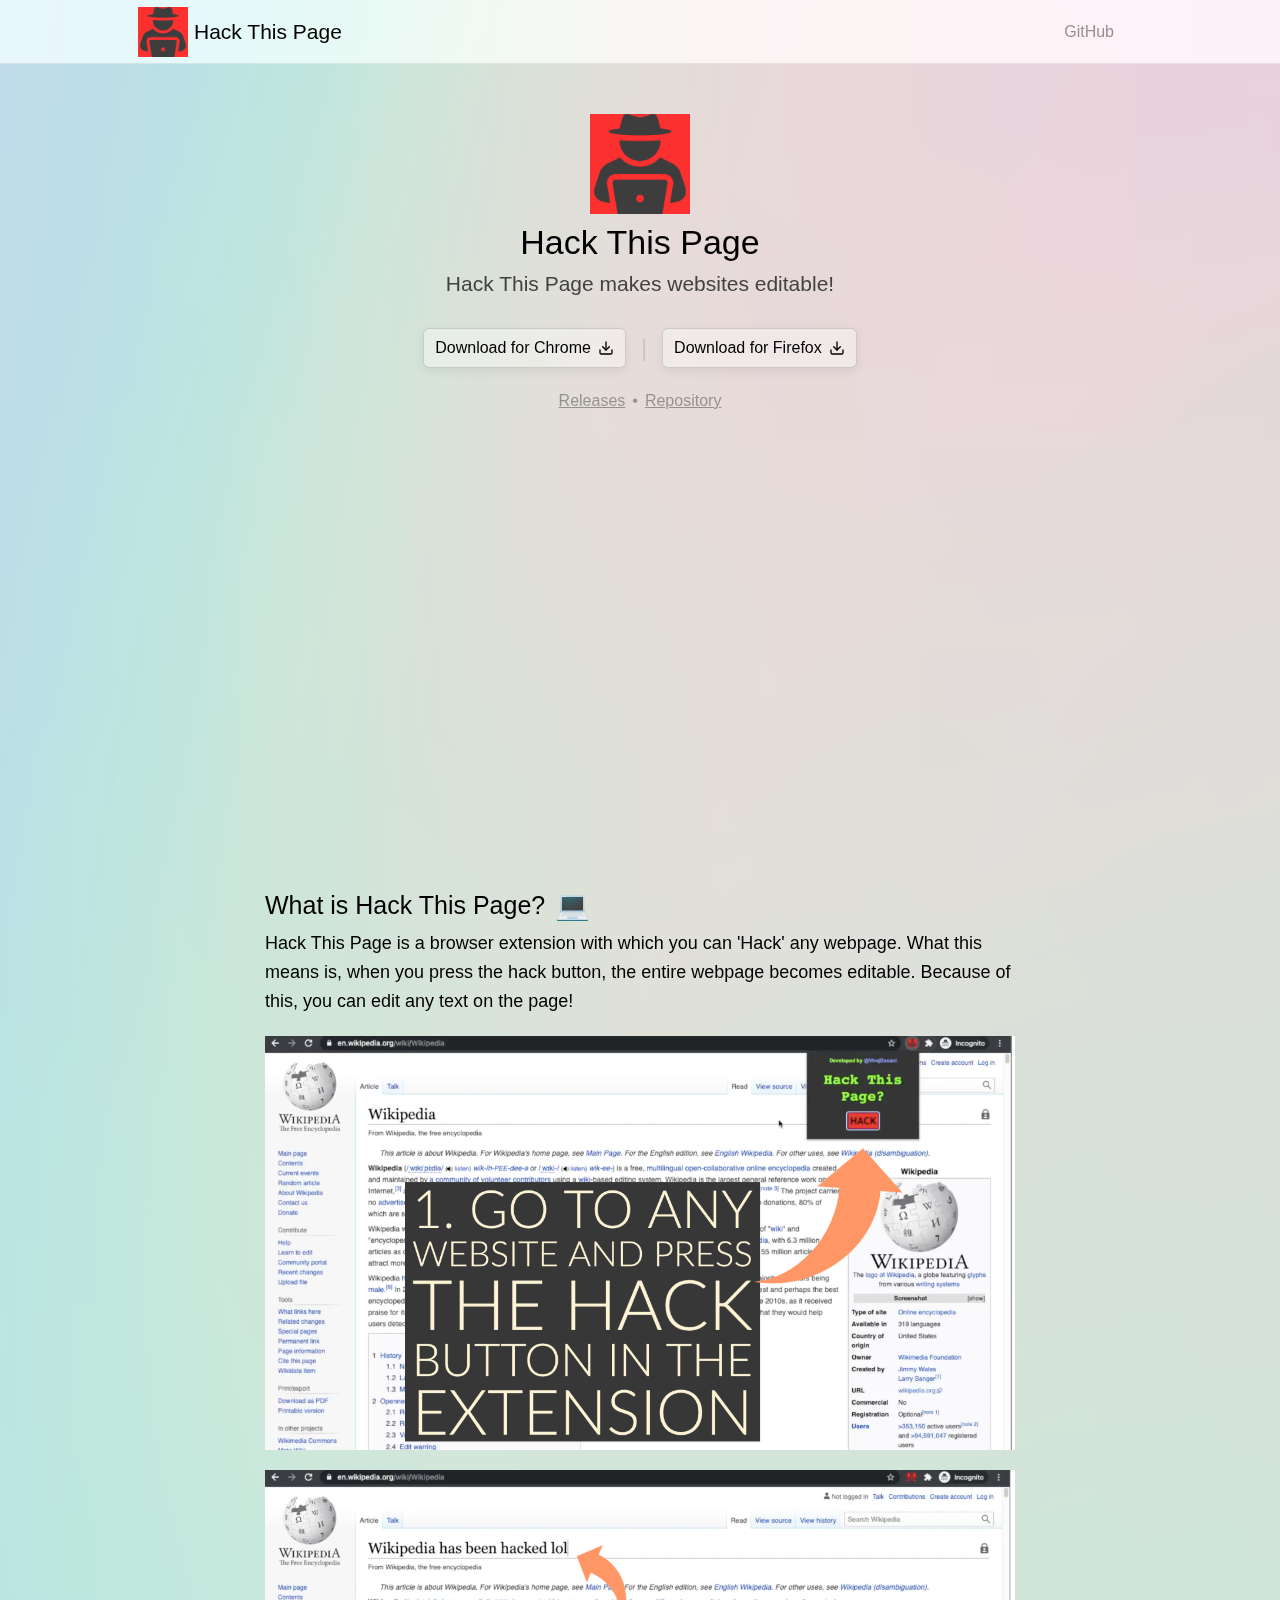
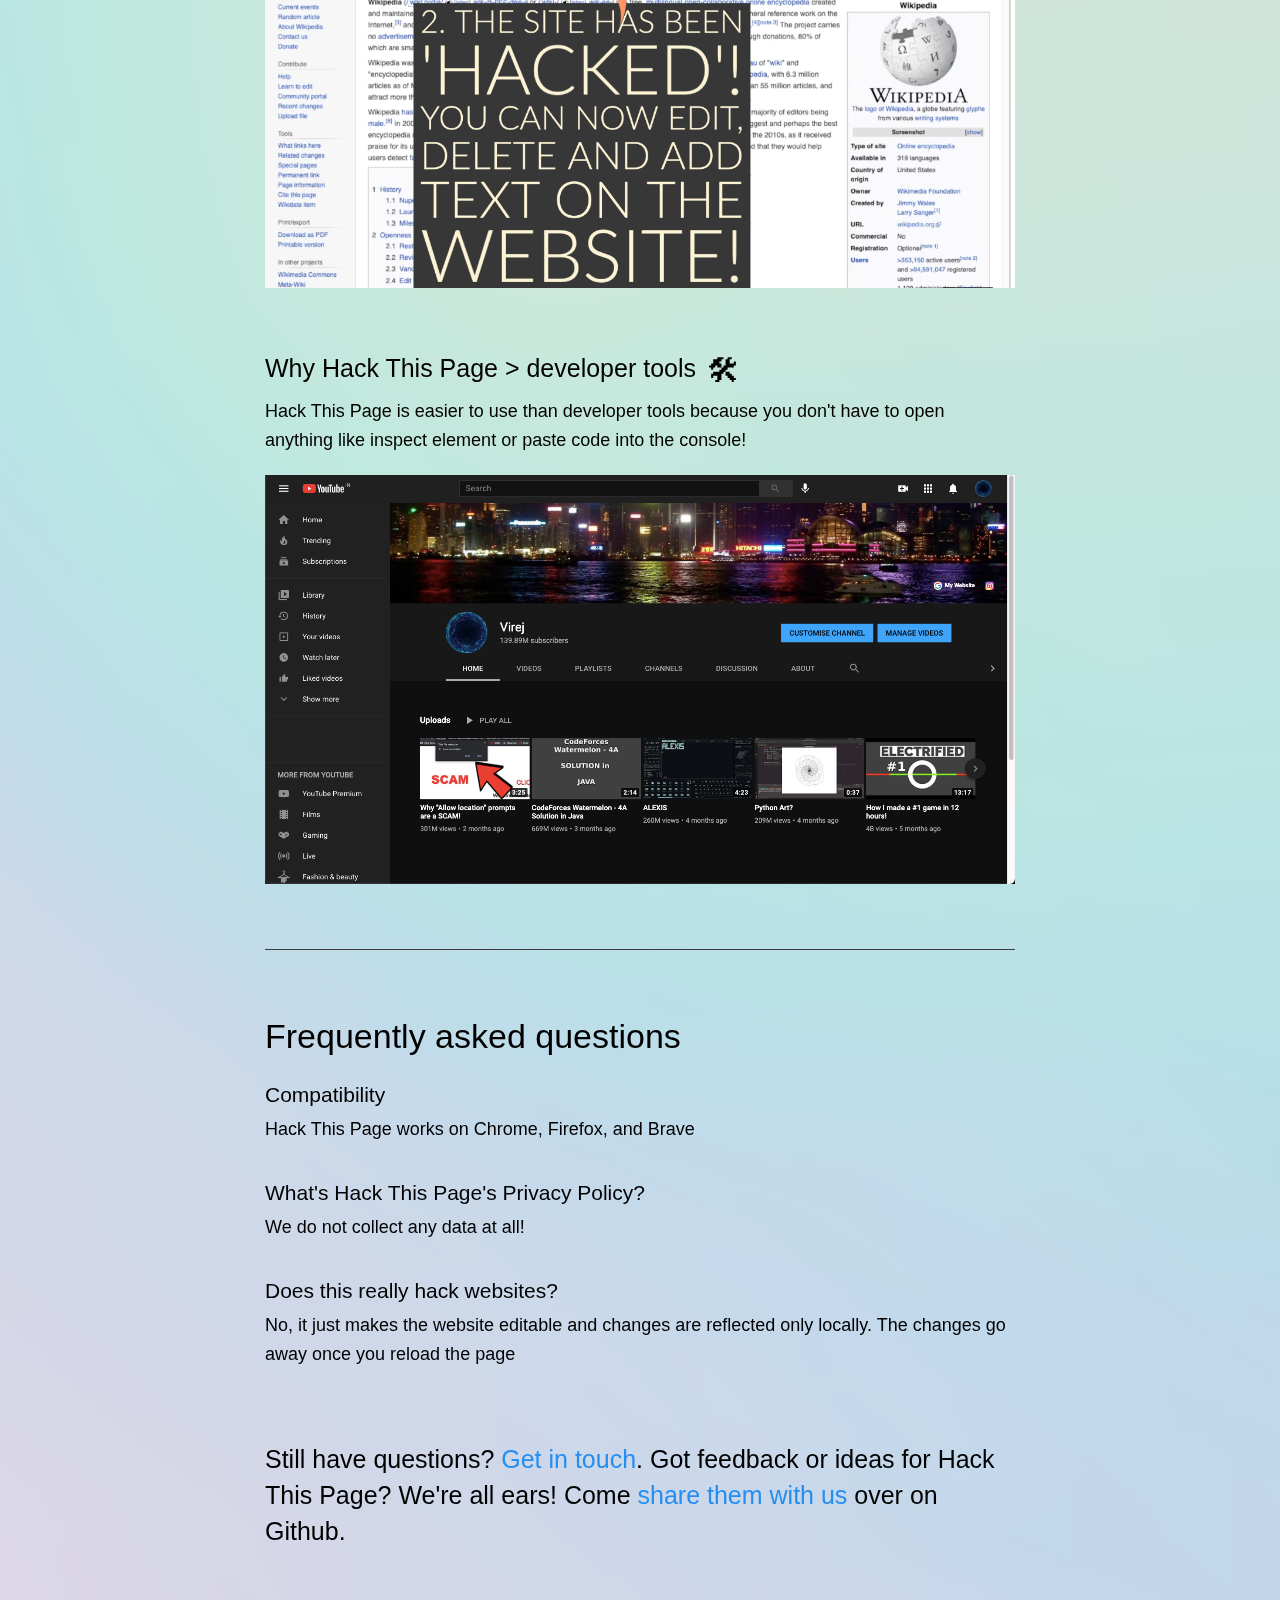
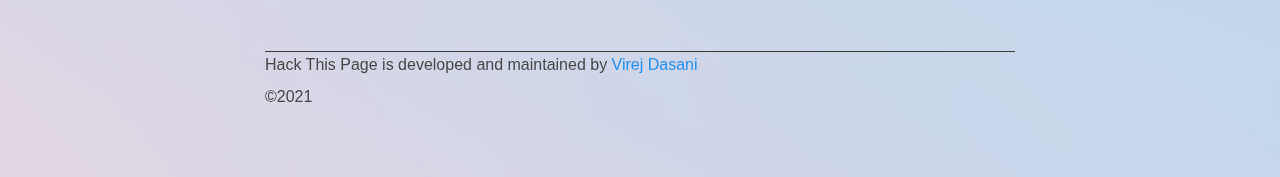
<file: docs/index.html>
<!DOCTYPE html>

<html lang="en">

<head>
  <meta charset="UTF-8">
  <meta http-equiv="X-UA-Compatible" content="IE=edge">
  <meta name="viewport" content="width=device-width, initial-scale=1.0">
  <link rel="stylesheet" href="style.css">

  <!-- Page title and Favicon -->
  <title>Hack This Page</title>
  <link rel="icon" href="assets/appLogo.png" />

  <!-- Primary Meta Tags -->
  <title>Hack This Page</title>
  <meta name="title" content="Hack This Page">
  <meta name="description" content="Hack This Page makes webpages editable!">

  <!-- Open Graph / Facebook -->
  <meta property="og:type" content="website">
  <meta property="og:url" content="https://virejdasani.github.io/HackThisPage/">
  <meta property="og:title" content="Hack This Page">
  <meta property="og:description" content="Hack This Page makes webpages editable!">
  <meta property="og:image" content="https://virejdasani.github.io/HackThisPage/assets/appLogo.png">

  <!-- Twitter -->
  <meta property="twitter:card" content="summary_large_image">
  <meta property="twitter:url" content="https://virejdasani.github.io/HackThisPage/">
  <meta property="twitter:title" content="Hack This Page">
  <meta property="twitter:description" content="Hack This Page makes webpages editable!">
  <meta property="twitter:image" content="https://virejdasani.github.io/HackThisPage/assets/appLogo.png">

  <!-- Scripts -->
  <script src="./scripts/smooth-scroll.js"></script>
  <script src="./scripts/smooth-scroll-commands.js"></script>

</head>

<body>

  <!-- Used to setup downloads -->
  <iframe id="invisible" style="display:none;"></iframe>

  <!-- This is the sticky bar that moves with a scroll -->
  <div id="sticky-bar">
    <div id="sticky-bar-content">
      <div class="backdrop"></div>
      <div class="foreground">
        <div id="sticky-bar-squeezer">
          <a id="sticky-bar-home" href="javascript:;" onclick="return scrollToTop();">
            <img src="./assets/appLogo.png" width="50px" height="50px">
            <h4>Hack This Page</h4>
          </a>

          <div id="sticky-bar-links">

            <!-- GitHub Sticky Link -->
            <a href="https://github.com/virejdasani/HackThisPage" target="_blank">GitHub</a>
            <div class="padding"></div>

            <!-- Download Sticky Link -->
            <!-- <a href="https://github.com/virejdasani/HackThisPage/releases">Downloads</a> -->
          </div>
        </div>
      </div>
    </div>
  </div>

  <div id="main-padding">
    <!-- Contains all content including footer -->
    <div class="main">

      <!-- ----------------------------------------------------------------------- -->
      <!--                                Section 1                                -->
      <!-- ----------------------------------------------------------------------- -->
      <div id="section-1" class="section-alignment">

        <!-- Top content -->
        <img id="app-icon" src="./assets/appLogo.png">
        <h2 id="landing-header">Hack This Page</h2>
        <h4 id="landing-subtitle">Hack This Page makes websites editable!</h4>
        <div class="padding"></div>

        <div id="app-store-buttons">
          <!-- Download button -->
          <a class="button-standard"
            href="https://chromewebstore.google.com/detail/hack-this-page/nfnancecciahmmbdmjnlojmnmdlofkjc">Download
            for Chrome<img class="icon-link" src="./assets/icons/download-icon.svg"></a>

          <p>|</p>

          <!-- Download button -->
          <a class="button-standard" href="https://addons.mozilla.org/en-US/firefox/addon/hack-this-website/">Download
            for Firefox<img class="icon-link" src="./assets/icons/download-icon.svg"></a>
        </div>

        <div id="indicators">

          <div id="repo-links">
            <!-- Releases -->
            <a class="indicator" href="https://github.com/virejdasani/HackThisPage/releases"
              target="_blank">Releases</a>

            <p class="indicator indicator-separator">•</p>

            <!-- Repository -->
            <a class="indicator" href="https://github.com/virejdasani/HackThisPage" target="_blank">Repository</a>
          </div>
        </div>

        <div class="padding"></div>


        <iframe width="90%" height="380px" src="https://youtube.com/embed/678LAl7E76U" title="YouTube video player"
          frameborder="0"
          allow="accelerometer; autoplay; clipboard-write; encrypted-media; gyroscope; picture-in-picture"
          allowfullscreen></iframe>

      </div>

      <div class="padding-large"></div>
      <div class="padding-large"></div>
      <div class="padding-small"></div>

      <!-- ----------------------------------------------------------------------- -->
      <!--                                Section 2                                -->
      <!-- ----------------------------------------------------------------------- -->
      <div id="section-2">

        <!-- How does it work -->
        <div class="blurb">
          <h3>What is Hack This Page?</h3>
          <div class="padding-small"></div>
          <span id="emoji-magnifying-glass" class="emoji">💻</span>
        </div>
        <p>
          Hack This Page is a browser extension with which you can 'Hack' any webpage. What this means is, when you
          press the hack button, the entire webpage becomes editable. Because of this, you can edit any text on the
          page!
        </p>
        <div class="center-image">
          <img id="image1" src="assets/image1.png">
        </div>
        <div class="center-image">
          <img id="image1" src="assets/image2.png">
        </div>

        <div class="padding-blurb"></div>

        <!-- Key support -->
        <div class="blurb">
          <h3>Why Hack This Page > developer tools</h3>
          <div class="padding-small"></div>
          <span id="emoji-keyboard" class="emoji">🛠</span>
        </div>
        <p>
          Hack This Page is easier to use than developer tools because you don't have to open anything like inspect
          element or paste code into the console!
        </p>
        <div class="center-image">
        </div>

        <div class="center-image">
          <img id="settings-window-image" src="assets/image3.png">
        </div>

      </div>

      <hr>

      <!-- ----------------------------------------------------------------------- -->
      <!--                                Section 3                                -->
      <!-- ----------------------------------------------------------------------- -->
      <div id="faq">

        <!-- FAQ -->
        <h2>Frequently asked questions</h2>

        <div class="padding"></div>

        <!-- Question 2 -->
        <div class="padding-faq-block">
          <h4>Compatibility</h4>
          <p>Hack This Page works on Chrome, Firefox, and Brave</p>
        </div>

        <div class="padding-faq-block">
          <h4>What's Hack This Page's Privacy Policy?</h4>
          <p>We do not collect any data at all!</p>
        </div>

        <div class="padding-faq-block">
          <h4>Does this really hack websites?</h4>
          <p>No, it just makes the website editable and changes are reflected only locally. The changes go away once you
            reload the page</p>
        </div>

        <!-- Extra padding -->
        <div class="padding-faq-block"></div>

        <!-- Still have questions? -->
        <div class="padding-faq-block">
          <h3 class="contact-us">Still have questions? <a href="mailto: dasanivirej@gmail.com" class="link">Get in
              touch</a>. Got feedback or ideas for Hack This Page? We're all ears! Come <a
              href="https://github.com/virejdasani/HackThisPage/issues/new" class="link" target="_blank">share them with
              us</a>
            over on Github.
          </h3>
        </div>
      </div>

      <!-- Footer -->
      <div id="footer">

        <hr id="footer-rule" class="remove-bottom-margin">

        <!-- Contains icons, and text -->
        <div id="footer-content">

          <!-- Created by... -->
          <p class="footer-font">Hack This Page is developed and maintained by <a href="https://virejdasani.github.io/"
              class="link" target="_blank">Virej Dasani</a></p>
          <!-- Copyright -->
          <p class="footer-font">©2021</p>
        </div>
      </div>

      <!-- Bottom padding -->
      <div class="padding-bottom"></div>
    </div>
  </div>

</body>

</html>
</file>
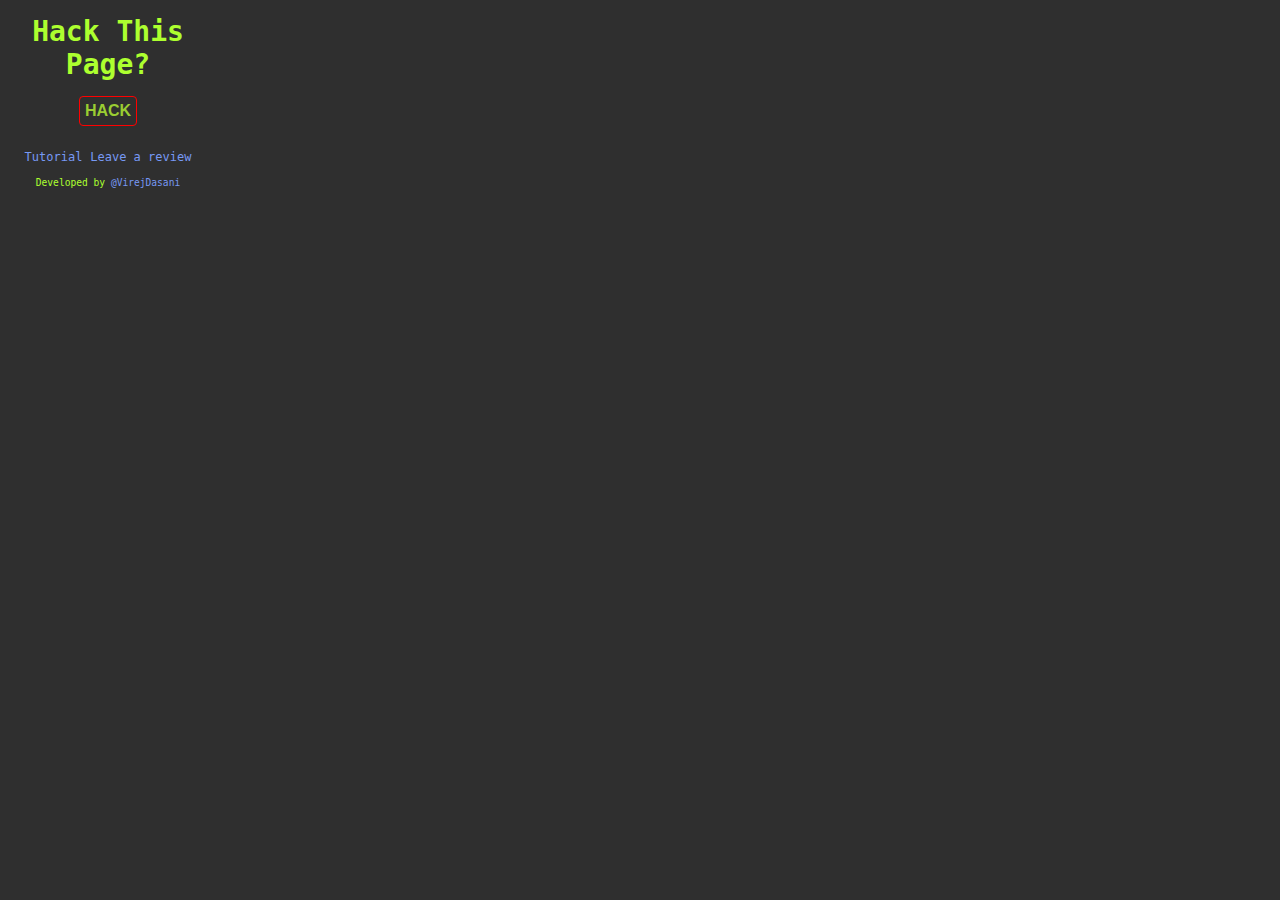
<file: popup.html>
<!-- 
    How this program works:
    The popup.js file sends a message "Clicked" to content.js when the hackButton is pressed in popup.html
    content.js then receives this message and knows to hack the page i.e. make it editable
    This is done by putting this in the console:
    document.body.contentEditable = 'true'

 -->

<!DOCTYPE html>
<html lang="en">

<head>
  <link rel="stylesheet" href="styles.css">

  <title>Hack This Page?</title>
</head>

<body>
  <!-- Title -->
  <h1 id="title">Hack This Page?</h1>
  <!-- Hack Button -->
  <button id="hackButton">HACK</button>

  <!-- Tutorial -->
  <p><a href="https://youtu.be/678LAl7E76U" target="_blank" id="tutorial">Tutorial</a>

    <a href="https://chromewebstore.google.com/detail/hack-this-page/nfnancecciahmmbdmjnlojmnmdlofkjc/reviews"
      target="_blank" id="tutorial">Leave a review</a>

  </p>
  <!-- Credit -->
  <p id="credits">Developed by <a target="_blank" href="https://youtube.com/@Virej?sub_confirmation=1">@VirejDasani</a>
  </p>


  <script src="popup.js"></script>
</body>

</html>
</file>
<file: docs/style.css>
/* ---------------------------------- Fonts --------------------------------- */
@import url("https://fonts.googleapis.com/css2?family=Roboto+Mono:wght@350;400&display=swap");

/* -------------------------------- Variables ------------------------------- */
:root {
  --body-font-size: 18px;
  --body-font-weight: 300;
  --header-font-weight: 500;

  --main-lateral-padding: 17px;

  --footer-color: #bbbbbb;
  --link-color: #248ef1;
  --link-underline-color: #248ef1e5;

  --small-link-color: #3f3f3f;
}

/* -------------------------------------------------------------------------- */
/*                                Global Styles                               */
/* -------------------------------------------------------------------------- */

* {
  font-family: -apple-system, BlinkMacSystemFont, "Segoe UI", Roboto, Oxygen, Ubuntu, Cantarell, "Open Sans", "Helvetica Neue", sans-serif;
}

body {
  padding-left: 0px;
  padding-right: 0px;
  margin: auto;
  background-image: url("./assets/whiteGlossBackground.png");
}

#main-padding {
  padding-left: var(--main-lateral-padding);
  padding-right: var(--main-lateral-padding);
}

.main {
  margin: auto;
  width: 100%;
}

/* -------------------------------------------------------------------------- */
/*                              Alignment Styles                              */
/* -------------------------------------------------------------------------- */

.padding {
  padding: 12px;
}

.padding-section {
  padding: 50px 0px;
}

.padding-blurb {
  padding: 30px 0px;
}

.padding-faq-block {
  padding-bottom: 36px;
}

.padding-bottom {
  padding: 30px 0px;
}

.padding-small {
  padding: 4px;
}

.padding-medium {
  padding: 8px 8px;
}

.padding-semi-large {
  padding: 14px 0px;
}

.padding-large {
  padding: 16px 0px;
}

/* -------------------------------------------------------------------------- */
/*                                 Font Styles                                */
/* -------------------------------------------------------------------------- */

/* The main title font */
h2 {
  font-size: 34px;
  font-weight: var(--header-font-weight);
  text-align: left;
  line-height: 125%;
  margin: auto;
}

/* Blurb header font */
h3 {
  font-size: 25px;
  font-weight: var(--header-font-weight);
  text-align: left;
  margin: auto 0;
}

/* FAQ header font */
h4 {
  font-size: 21px;
  font-weight: var(--header-font-weight);
  text-align: left;
  line-height: 125%;
  margin: auto 0;
  padding-bottom: 7px;
}

/* Body font */
p {
  font-size: 18px;
  line-height: 160%;
  margin: auto;
  font-weight: var(--body-font-weight);
}

.line-break {
  vertical-align: -39%;
}

/* --------------------------- Unique font styles --------------------------- */

#sticky-bar h4 {
  padding: 0px 0px;
  padding-left: 6px;
  color: #000000;
}

.contact-us {
  line-height: 145% !important;
}

.footer-font {
  color: #474747;
  font-weight: 500 !important;
  font-size: 16px !important;
  padding-bottom: 7px;
}

.inline-link {
  color: #0000005e;
  text-underline-offset: 4px;
  transition: 0.2s;
  font-weight: 400;
}

.inline-link:hover {
  color: var(--small-link-color);
}

/* Lists */
ol {
  padding: 10px 0px;
  padding-left: 32px;
  margin: auto 0;
}

.remove-bottom-padding {
  padding-bottom: 0px !important;
}

.remove-bottom-margin {
  margin-bottom: 0px !important;
}

li {
  padding: 8px 0px;
  padding-left: 5px;
  line-height: 160%;
  font-size: var(--body-font-size);
  font-weight: var(--body-font-weight);
}

/* Code styling */
.technical-info {
  font-family: "Roboto Mono", monospace;
  font-weight: 400;
  font-size: 90%;

  color: rgb(255, 140, 0);
  background-color: rgba(255, 231, 195, 0.475);

  padding: 1px 6px;
  border-radius: 5px;
}

/* Adjustments for an glyph character */
.glyph {
  padding-bottom: 0px;
  font-size: 95%;
}

/* Adjustments for emoji characters */
.emoji {
  padding-top: 4px;
  padding-left: 2px;
}

#emoji-keyboard {
  padding-left: 3px;
  font-size: 33px;
}

#emoji-magnifying-glass {
  padding-top: 0px;
  font-size: 28px;
}

#emoji-settings {
  font-size: 27px;
}

/* -------------------------------------------------------------------------- */
/*                                 Indicators                                 */
/* -------------------------------------------------------------------------- */

#indicators {
  display: flex;
  flex-direction: row;
  padding-top: 20px;
  align-items: center;
}

#repo-links {
  display: flex;
  flex-direction: row;
  align-items: center;
}

.indicator-separator {
  padding-left: 7px;
  padding-right: 7px;
}

.indicator {
  font-size: 16px;
  color: #00000059;
  font-weight: 400;
}

#indicators a {
  text-underline-offset: 1px;
  transition: 0.2s;
}

#indicators a:hover {
  color: var(--small-link-color);
}

/* -------------------------------------------------------------------------- */
/*                         Button, Links & Icon Styles                        */
/* -------------------------------------------------------------------------- */

.button-icon {
  display: block;
}

.icon-link {
  width: 16px;
  padding-left: 7px;
}

.icon-footer {
  display: block;
  width: 21px;
  height: 21px;
  padding: 8px;
  opacity: 0.3;
  transition: all 0.2s ease;
}

.icon-footer:hover {
  opacity: 1;
  transform: scale(1.2);
}

.darkLink {
  color: #005fb7;
  text-decoration: none;
  padding-bottom: 3px;

  background: linear-gradient(to right, transparent, transparent), linear-gradient(to right, var(--link-underline-color), var(--link-underline-color));
  background-size: 100% 3px, 0 3px;
  background-position: 100% 100%, 0 100%;
  background-repeat: no-repeat;
  transition: background-size 500ms;
}

.link {
  color: var(--link-color);
  text-decoration: none;
  padding-bottom: 3px;

  background: linear-gradient(to right, transparent, transparent), linear-gradient(to right, var(--link-underline-color), var(--link-underline-color));
  background-size: 100% 3px, 0 3px;
  background-position: 100% 100%, 0 100%;
  background-repeat: no-repeat;
  transition: background-size 500ms;
}

.link:hover {
  background-size: 0 3px, 100% 3px;
}

.button-standard {
  display: flex;
  flex-direction: row;
  justify-content: center;
  align-items: center;

  padding: 10px;
  padding-left: 11px;
  padding-right: 11px;
  background-color: rgba(255, 255, 255, 0.4);

  border-color: rgba(0, 0, 0, 0.14);
  border-width: 1px;
  border-style: solid;
  border-radius: 6px;
  text-decoration: none;
  color: #000000;

  box-sizing: border-box;
  box-shadow: 0px 3px 11px rgba(0, 0, 0, 0.07);
  font-size: 16px;
  font-weight: var(--header-font-weight);

  transition: all 0.15s ease;
}

.button-standard:visited {
  color: inherit;
}

.button-standard:hover {
  transform: scale(1.08);
  background-color: rgba(255, 255, 255, 0.7);
}

/* -------------------------------------------------------------------------- */
/*                                 Sticky Bar                                 */
/* -------------------------------------------------------------------------- */

#sticky-bar {
  position: sticky;
  top: 0;
  left: 0;
  right: 0;
  z-index: 2;
}

#sticky-bar-content {
  position: relative;
}

#sticky-bar-home {
  display: flex;
  flex-direction: row;
  vertical-align: middle;
  text-decoration: none;
}

#sticky-bar-home:visited {
  color: inherit;
}

#sticky-bar-squeezer {
  max-width: 1000px;
  margin: auto;

  display: flex;
  flex-direction: row;
  justify-content: space-between;
  vertical-align: middle;
}

#sticky-bar-links {
  display: flex;
  flex-direction: row;
  vertical-align: middle;
}

#sticky-bar-links a {
  font-size: 16px;
  font-weight: 400;
  margin: auto;
  color: var(--small-link-color) !important;
  text-decoration: none;
  opacity: 0.55;
  transition: all 0.2s ease;
}

#sticky-bar-links a:visited {
  color: inherit;
}

#sticky-bar-links a:hover {
  opacity: 1;
}

/* -------------------------------------------------------------------------- */
/*                                Misc. Styles                                */
/* -------------------------------------------------------------------------- */

#section-1 {
  padding-top: 50px;
}

#app-store-buttons {
  display: flex;
  flex-direction: row;
  justify-content: center;
}

#app-store-buttons p {
  font-size: 24px;
  opacity: 0.1;
  line-height: 0%;
  padding: 15px;
}

.section-alignment {
  display: flex;
  justify-content: center;
  align-items: center;
  flex-direction: column;
}

#landing-header {
  text-align: center;
  padding-top: 7px;
}

#landing-subtitle {
  text-align: center;
  color: #424242;
  padding-top: 7px;
}

.main {
  max-width: 750px;
}

/* This is the sticky header */
.backdrop {
  background-color: rgba(255, 255, 255, 0.72);
  position: absolute;
  width: 100%;
  height: 100%;
  z-index: -1;
}

.foreground {
  padding: 6px 0px;
  padding-left: 10px;
  padding-right: 14px;
  z-index: 1;
  backdrop-filter: saturate(180%) blur(20px);
  -webkit-backdrop-filter: saturate(180%) blur(20px);

  border-color: transparent;
  border-bottom: rgba(128, 128, 128, 0.166);
  border-style: solid;
  border-width: 1px;
}

hr {
  margin: 65px 0px;
  border: none;
  height: 1px;
  color: #3b3b3b;
  background-color: #3b3b3b;
}

li {
  padding: 2px;
}

.footer-icons {
  display: flex;
  flex-direction: row;
  margin-left: -8px;
  margin: none;
  padding-top: 16px;
  padding-bottom: 4px;
}

.blurb {
  display: flex;
  align-items: flex-start;
  padding-bottom: 7px;
}

.video {
  border-radius: 10px;
}

.center-image {
  width: 100%;
  display: flex;
  align-items: center;
  justify-content: center;
}

#app-icon {
  height: 100px;
  width: 100px;
}

#image1 {
  padding-top: 20px;
  width: 100%;
}

#key-support-video {
  max-width: 520px;
  padding-top: 15px;
}

#settings-window-image {
  padding-top: 20px;
  width: 100%;
  max-width: 800px;
}

#sponsor-heart {
  width: 15px;
  padding-left: 7px;
  padding-top: 0.4px;
}

/* -------------------------------------------------------------------------- */
/*                              Responsive Styles                             */
/* -------------------------------------------------------------------------- */

/* Mobile Only */
@media only screen and (max-width: 425px) {
  body {
    background-size: 1200%;
  }

  h2 {
    font-size: 36px;
  }

  .contact-us {
    font-size: 34px !important;
    line-height: 135% !important;
  }

  h3 {
    font-size: 27px;
  }

  h4 {
    font-size: 24px;
  }

  p {
    font-size: 20px;
  }

  li {
    font-size: 20px;
  }

  .icon-footer {
    width: 23px;
    height: 23px;
  }

  .footer-font {
    font-size: 18px !important;
  }
}

/* Mobile Design - Tablet */
@media only screen and (max-width: 999px) {
  body {
    background-size: 1200%;
  }

  /* Make sure to show the links once we're on a desktop */
  #sticky-bar-links {
    visibility: hidden;
  }

  /* Make buttons stack instead */
  #app-store-buttons {
    display: contents;
  }

  #app-store-buttons p {
    padding: 8px;
    visibility: hidden;
  }
}

/* Desktop Design */
@media only screen and (min-width: 1000px) {
  body {
    background-size: 700%;
  }

  /* Make sure to show the links once we're on a desktop */
  #sticky-bar-links {
    visibility: visible;
  }

  /* Push out the lists for better visibility */
  ol {
    padding-left: 38px;
  }
}

/* ::-webkit-scrollbar {
  background-color: #e2e2e2;
  width: 10px !important;
}

::-webkit-scrollbar-thumb {
  background-color: #b4b4b4;
  border-radius: 6px;
  background-clip: content-box;
  min-height: 26px;
} */

/* This website design is inspired by https: //informant-app.com/ */
</file>
<file: styles.css>
head,
body {
  font-family: monospace;
  text-align: center;
  background-color: rgb(47, 47, 47);
  color: greenyellow;
  width: 200px;
}

#hackButton {
  background-color: transparent;
  border: none;
  padding: 5px;
  border-radius: 4px;
  font-family: 'Trebuchet MS', 'Lucida Sans Unicode', 'Lucida Grande', 'Lucida Sans', Arial, sans-serif;
  font-size: 1rem;
  margin-bottom: 10px;
  font-weight: bold;
  color: yellowgreen;
  transition-duration: 0.4s;
  border: solid 1px red;
}

/* This happens when cursor hovers over hackButton */
#hackButton:hover {
  background-color: red;
  color: black;
}

#title {
  margin: 15px;
  font-size: 1.75rem;
}

#credits {
  margin-left: 20px;
  margin-right: 20px;
  font-size: 0.6rem;
}

#tutorial {
  font-size: small;
}

a:link,
a:visited {
  color: rgb(119, 153, 244);
  text-align: center;
  text-decoration: none;
  display: inline-block;
}

a:hover {
  color: rgb(78, 125, 255);
}
</file>
